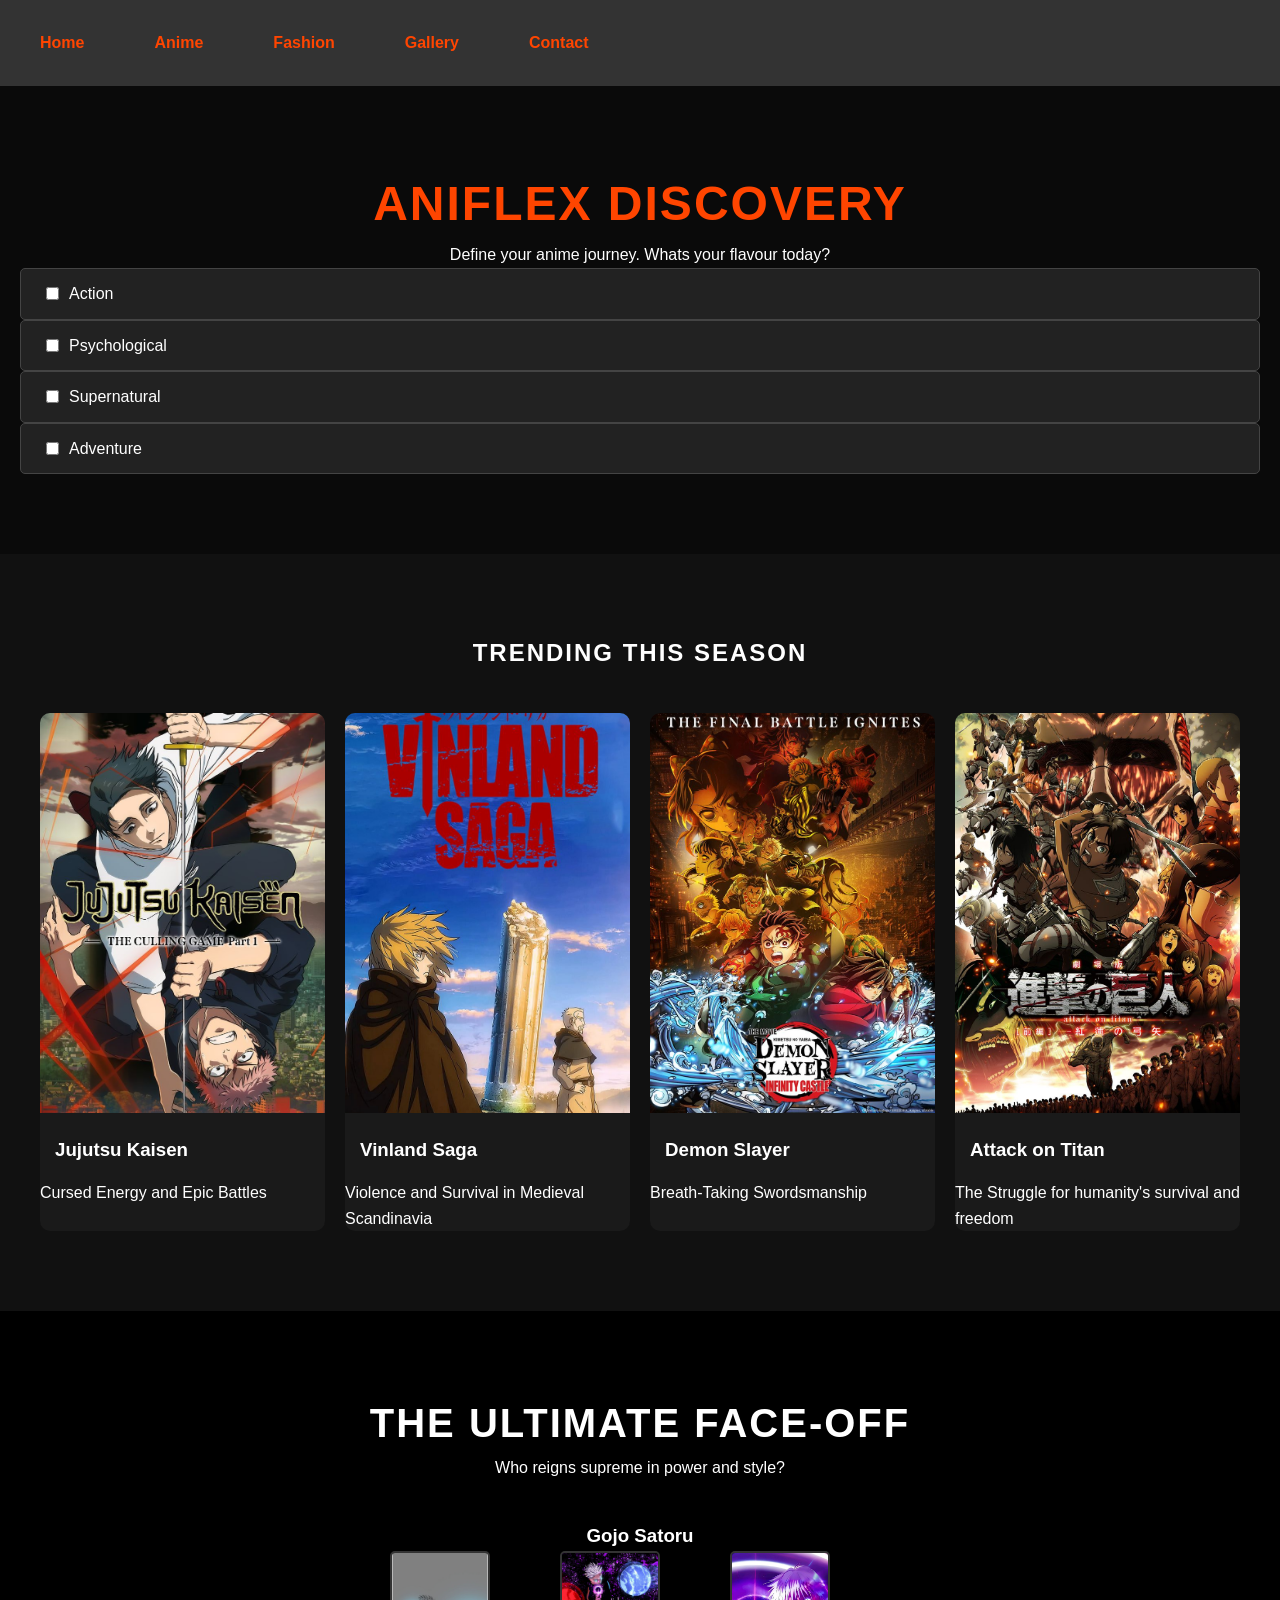
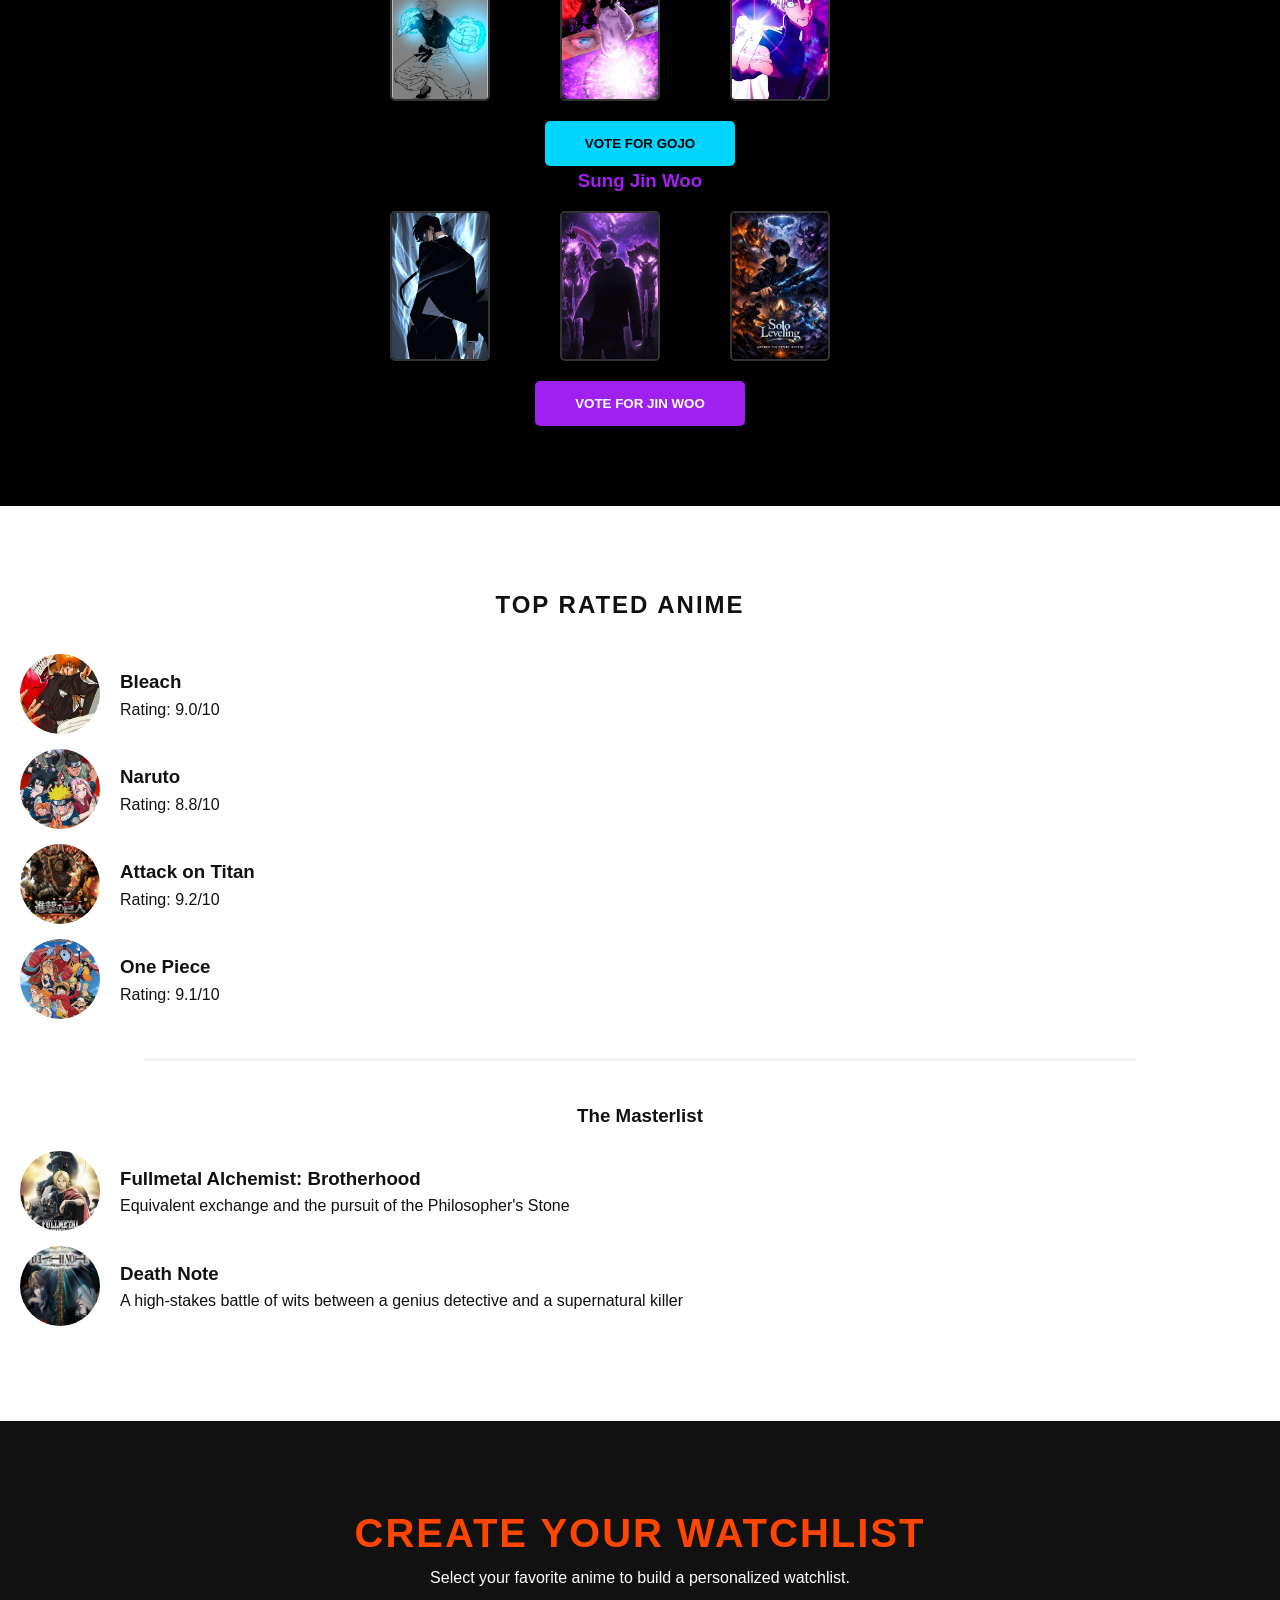
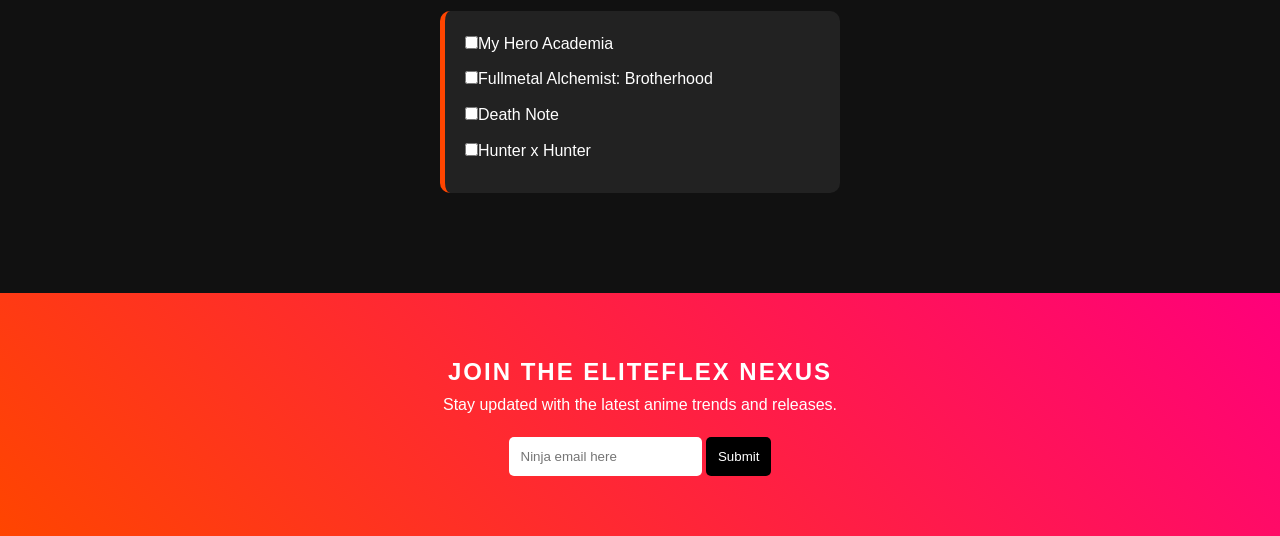
<file: animation.html>
<!DOCTYPE html>
<html lang="en">
<head>
    <meta charset="UTF-8">
    <meta name="viewport" content="width=device-width, initial-scale=1.0">
    <title>Document</title>
    <link rel="stylesheet" href="images">
</head>
    <meta charset="UTF-8">
    <meta name="viewport" content="width=device-width, initial-scale=1.0">
    <title>Animeflex|The Ani-Vault</title>
    <style>
        * {
            margin: 0;
            padding: 0;
            box-sizing: border-box;
            font-family: 'Segoe UI', Roboto, Arial, Helvetica, sans-serif;
        }

        body {
            background-color: #0a0a0a;
            color: #fff;
            line-height: 1.6;
            overflow-y: auto;

        }

        h2 {
            text-transform: uppercase;
            letter-spacing: 2px;
        }

        #genre-selector {
            padding: 80px 20px;
            text-align: center;
            ;
            background: url() center/cover fixed;
            position: relative;
        }

        #genre-elector::before {
            content: "";
            position: absolute;
            top: 0;
            left: 0;
            width: 100%;
            height: 100%;
            background: rgba(0, 0, 0, 0.7);
            z-index: 1;
        }

        .content-wrap {
            position: relative;
            z-index: 1;
        }

        .genre-chips {


            display: flex;
            justify-content: center;
            gap: 15px;
            flex-wrap: wrap;
            margin-top: 30px;

        }

        .chip {
            cursor: pointer;
            background: #222;
            padding: 12px 25px;
            border-radius: 5px;
            transition: 0.3s;
            border: 1px solid#444;
            display: flex;
            align-items: center;
            gap: 10px;
        }

        .chip:hover {
            background: #ff4500;
            border-color: #fff;
            transform: translateY(-3px);
        }

        #hero-gallery {
            padding: 80px 20px;
            background: #111;

        }

        .gallery-grid {
            display: grid;
            grid-template-columns: repeat(auto-fit, minmax(280px, 1fr));
            gap: 20px;
            max-width: 1200px;
            margin: 0 auto;

        }

        .card {
            border-radius: 10px;
            overflow: hidden;
            background: #1a1a1a;
            transition: 0.3s;

        }

        .card:hover {
            transform: scale(1.02);
            box-shadow: 0 0 20px #ff4500;
        }

        .card img {
            width: 100%;
            height: 400px;
            object-fit: cover;
        }

        #vote-battle {
            padding: 80px 20px;
            background: #000;
            text-align: center;
        }

        .battle-container {
            display: flex;
            justify-content: center;
            gap: 50px;
            flex-wrap: wrap;
            margin-top: 40px;
        }

        .contender {
            flex: 1;
            min-width: 280px;
            max-width: 500px;
        }

        .image-stack {
            display: grid;
            grid-template-columns: repeat(3, 1fr);
            gap: 10px;
            margin-bottom: 20px;

        }

        .image-stack img {
            width: 100px;
            height: 150px;
            object-fit: cover;
            border-radius: 5px;
            border: 2px solid #333;
        }

        .vote-btn {
            padding: 15px 40px;
            font-weight: bold;
            cursor: pointer;
            border: none;
            border-radius: 5px;
            text-transform: uppercase;
            transition: 0.3s;
        }

        .gojo-btn {
            background: #00d4ff;
            color: #000;
        }

        .jinwoo-btn {
            background: #a020f0;
            color: #fff;
        }

        #rankings {
            padding: 80px 20px;
            background: #fff;
            color: #111;

        }

        .rank-item {
            display: flex;
            align-items: center;
            margin: 15px auto;
            border-radius: 8px;

        }

        .rank-img {
            width: 80px;
            height: 80px;
            object-fit: cover;
            border-radius: 50%;
            margin-right: 20px;

        }

        #watchlist {
            padding: 80px 20px;
            background: #111;
            text-align: center;


        }

        .check-box {
            max-width: 400px;
            margin: 20px auto;
            text-align: left;
            background: #222;
            padding: 20px;
            border-radius: 10px;
            border-left: 5px solid #ff4500;
        }

        .check-box label {
            display: block;
            margin-bottom: 10px;
            cursor: pointer;
        }

        footer {
            padding: 60px 20px;
            background: linear-gradient(45deg, #ff4500, #ff007a);
            text-align: center;
        }
        nav {
            background: #333;
            padding: 20px;
            display: flex;
            gap: 30px;
            text-align: center;
        }
        nav a {
            color: #ff4500;
            text-decoration: none;
            font-weight: bold;
            padding: 10px 20px;
        }
    </style>
</head>

<body>
    <nav>
        <a href="index.html">Home</a>
        <a href="animation.html">Anime</a>
        <a href="fashion.html">Fashion</a>
        <a href="gallery.html">Gallery</a>
        <a href="contact.html">Contact</a>
    </nav>
    <section id="genre-selector">
        <div class="content-wrap">
            <h2 style="font-size: 3rem;color: #ff4500;">Aniflex Discovery</h2>
            <p>
                Define your anime journey. Whats your flavour today?
            </p>

            <div>
                <label class="chip"><input type="checkbox">Action</label>
                <label class="chip"><input type="checkbox">Psychological</label>
                <label class="chip"><input type="checkbox">Supernatural</label>
                <label class="chip"><input type="checkbox">Adventure</label>
            </div>
        </div>
    </section>
    <section id="hero-gallery">
        <h2 style="text-align: center;margin-bottom: 40px;">Trending this Season</h2>
        <div class="gallery-grid">

            <div class="card">
                <img src="images/ani7.jpg" alt="jujutsu kaisen">
                <div>
                    <h3 style="padding: 15px;">Jujutsu Kaisen</h3>
                    <p>Cursed Energy and Epic Battles</p>
                </div>

            </div>
            <div class="card">
                <img src="images/vin.jpg" alt="vinland saga">
                <div>
                    <h3 style="padding: 15px;">Vinland Saga</h3>
                    <p>Violence and Survival in Medieval Scandinavia</p>
                </div>
            </div>
            <div class="card">
                <img src="images/dem.jpg" alt="demon slayer">
                <div>
                    <h3 style="padding: 15px;">Demon Slayer</h3>
                    <p>Breath-Taking Swordsmanship</p>
                </div>
            </div>
            <div class="card">
                <img src="images/aot.jpg" alt="attack on titan">
                <div>
                    <h3 style="padding: 15px;">Attack on Titan</h3>
                    <p>The Struggle for humanity's survival and freedom</p>
                </div>
            </div>

    </section>
    <section id="vote-battle">
        <h2 style="font-size: 2.5rem;">The Ultimate Face-Off</h2>
        <p>Who reigns supreme in power and style?</p>
        <div class="battle-container">
            <div class="contender">
                <h3>Gojo Satoru</h3>
                <div class="image-stack">
                    <img src="images/gojo1.png" alt="Gojo 1">
                    <img src="images/gojo2.jpg" alt="Gojo 2">
                    <img src="images/gojo3.jpg" alt="Gojo 3">
                </div>
                <button class="vote-btn gojo-btn">Vote for Gojo</button>

                <div class="contender">
                    <h3 style="color: #a020f0; margin-bottom: 15px;">Sung Jin Woo</h3>
                    <div class="image-stack">
                        <img src="images/jinwoo1.jpg" alt="Jinwoo 1">
                        <img src="images/jinwoo2.jpg" alt="Jinwoo 2">
                        <img src="images/jinwoo3.jpg" alt="Jinwoo 3">
                    </div>
                    <button class="vote-btn jinwoo-btn">Vote for Jin Woo</button>
                </div>
            </div>
    </section>

    <section id="rankings">
        <h2 style="text-align: center; margin-right: 40px; margin-bottom: 30px;">Top Rated Anime</h2>
        <div class="rank-item">
            <img src="images/ble.jpg" alt="Bleach" class="rank-img">
            <div>
                <h3>Bleach</h3>
                <p>Rating: 9.0/10</p>
            </div>
        </div>
        <div class="rank-item">
            <img src="images/nar.jpg" alt="Naruto" class="rank-img">
            <div>
                <h3>Naruto</h3>
                <p>Rating: 8.8/10</p>
            </div>
        </div>
        <div class="rank-item">
            <img src="images/aot.jpg" alt="Attack on Titan" class="rank-img">
            <div>
                <h3>Attack on Titan</h3>
                <p>Rating: 9.2/10</p>
            </div>
        </div>
               <div class="rank-item">
        <img src="images/one.jpg" alt="One Piece" class="rank-img">
        <div>
            <h3>One Piece</h3>
            <p>Rating: 9.1/10</p>
        </div>
    </div> 
    <hr style="margin: 40px auto;width: 80%;opacity: 0.2;">
    <h3 style="text-align: center; margin-bottom: 20px;">The Masterlist</h3>
    <div class="rank-item">
        <img src="images/fa.jpg" alt="Fullmetal Alchemist: Brotherhood" class="rank-img">
        <div>
            <h3>Fullmetal Alchemist: Brotherhood</h3>
            <p>Equivalent exchange and the pursuit of the Philosopher's Stone</p>
        </div>
    </div>

    <div class="rank-item">
        <img src="images/dn.jpg" alt="Death Note" class="rank-img">
        <div>
            <h3>Death Note</h3>
            <p>A high-stakes battle of wits between a genius detective and a supernatural killer</p>
        </div>
    </div>
    </section>

    <section id="watchlist">
        <h2 style="font-size: 2.5rem; color: #ff4500;">Create Your Watchlist</h2>
        <p>Select your favorite anime to build a personalized watchlist.</p>
        <div class="check-box">
            <label><input type="checkbox">My Hero Academia</label>
            <label><input type="checkbox">Fullmetal Alchemist: Brotherhood</label>
            <label><input type="checkbox">Death Note</label>
            <label><input type="checkbox">Hunter x Hunter</label>
        </div>
    </section>
    <footer>
        <h2>Join the Eliteflex Nexus</h2>
        <p>Stay updated with the latest anime trends and releases.</p>
        <div style="margin-top: 20px;">
            <input   type="email" placeholder="Ninja email here" style="padding: 12px; border-radius: 5px; border: none; max-width: 250px;">     
            <button style="padding: 12px; border: none; border-radius: 5px; background: #000; color: #fff; cursor: pointer;">Submit</button>

        </div>
    </footer>
</body>

</html>
</file>
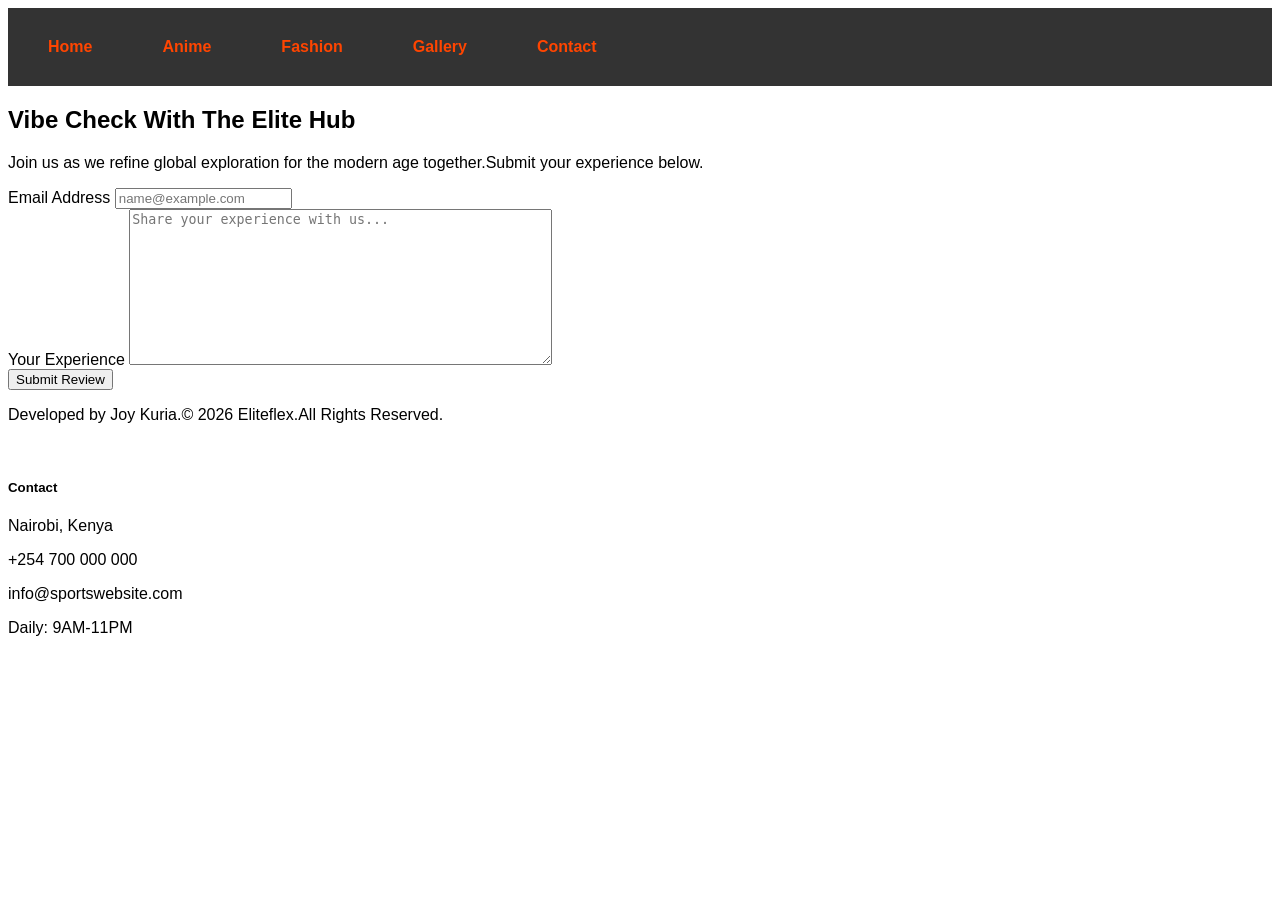
<file: contact.html>
<!DOCTYPE html>
<html lang="en">
<head>
    <meta charset="UTF-8">
    <meta name="viewport" content="width=device-width, initial-scale=1.0">
    <title>Document</title>
     <style>
        body {
            font-family: 'Segoe UI', Tahoma, Geneva, Verdana, sans-serif;

            
        }
        .hero-section {
            height: 90vh;
        }
        .carousel-item img {
            height: 500px;
            object-fit: cover;
            filter: brightness(60%);
        }
        .sectiom-padding {
            padding: 80px 0;
        }
        .card{
            border: none;
            border-radius: 15px;
            overflow: hidden;
            transition: transform 0.3s;

        }
        .card:hover {
            transform: translateY(-10px);
            box-shadow: 0 10px 20px rgba(0, 0, 0, 0.1);
        }
         .nav-link {
            
            font-weight: 600;
            text-transform: uppercase;
            letter-spacing: px;
            
        }
        .bg-dark-custom {
            background-color: #121212;
            color: white;
        }
        nav {
            background: #333;
            padding: 20px;
            display: flex;
            gap: 30px;
            text-align: center;
        }
        nav a {
            color: #ff4500;
            text-decoration: none;
            font-weight: bold;
            padding: 10px 20px;
        }

        

    </style>
</head>
<body>
     <nav>
        <a href="index.html">Home</a>
        <a href="animation.html">Anime</a>
        <a href="fashion.html">Fashion</a>
        <a href="gallery.html">Gallery</a>
        <a href="contact.html">Contact</a>
    </nav>
<section class="section-padding">
        <div class="container">
            <div class="row justify-content-center">
                <div class="col-md-8 text-center">
                    <h2 class="fw-bold mb-4">Vibe  Check With The Elite Hub</h2>
                    <p>
                        Join us as we refine global exploration for the modern age together.Submit your experience below.
                    </p>
                    
                        <form class="text-start bg-light p-5 rounded-4 shadow-sm">
                            <div class="mb-5">
                                <label class="form-label">Email Address</label>
                                <input type="email" class="form-control"  placeholder="name@example.com">
                                </div>
                                <div class="mb-3">
                                    <label class="form-label">Your Experience</label>
                                    <textarea class="form-control" rows="10" cols="50" placeholder="Share your experience with us..."></textarea>
                                </div>
                                <button type="submit" class="btn btn-dark w-100 py-3 mt-3">Submit Review</button>
                        </form>                  
                </div>  
        
            </div>
        </div>
        <footer class="py-4 text-center border-top">
            <p class="text-muted small">Developed by Joy Kuria.&copy; 2026 Eliteflex.All Rights Reserved.</p>
        </footer>
    </section><br>
    <div class="col-md-4 mb-4">
          <h5 class="footer-title">Contact</h5>
          <p> Nairobi, Kenya</p>
          <p> +254 700 000 000</p>
          <p> info@sportswebsite.com</p>
          <p> Daily: 9AM-11PM</p>
        </div>
</body>
</html>
</file>
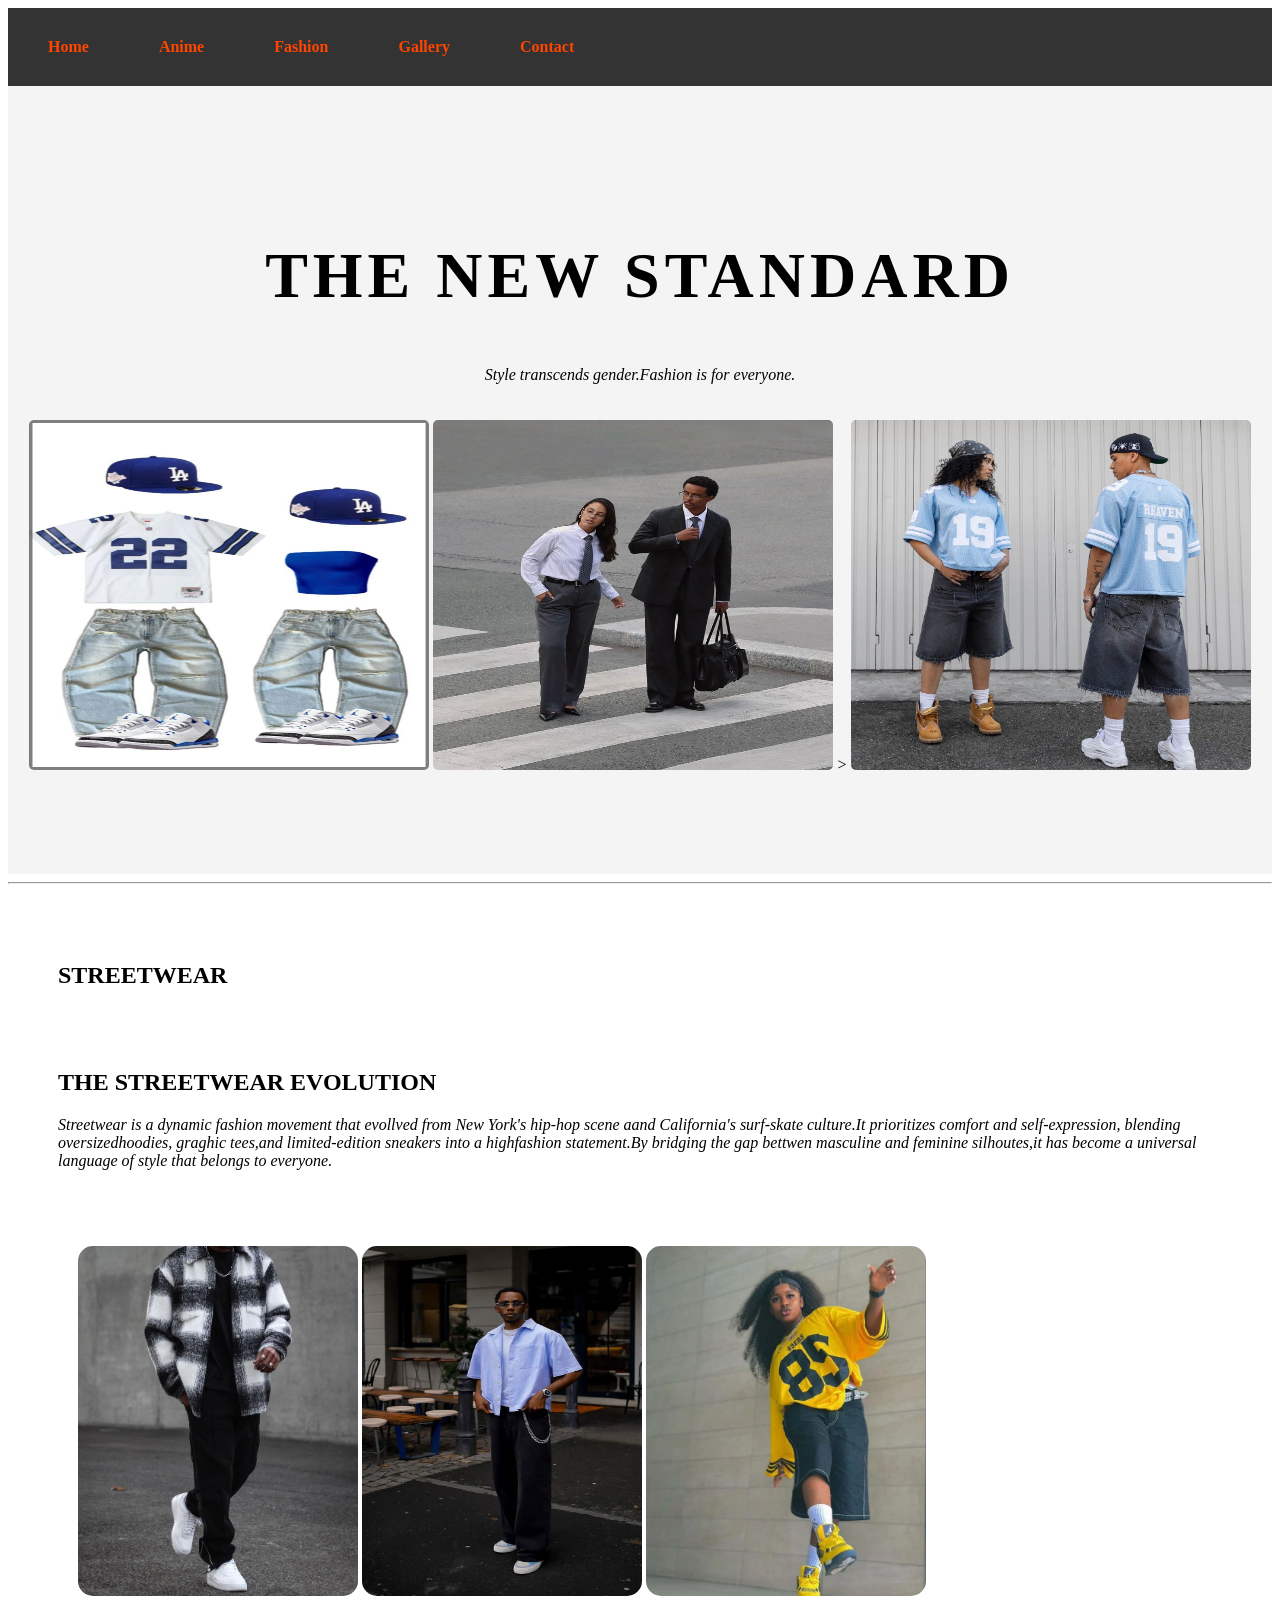
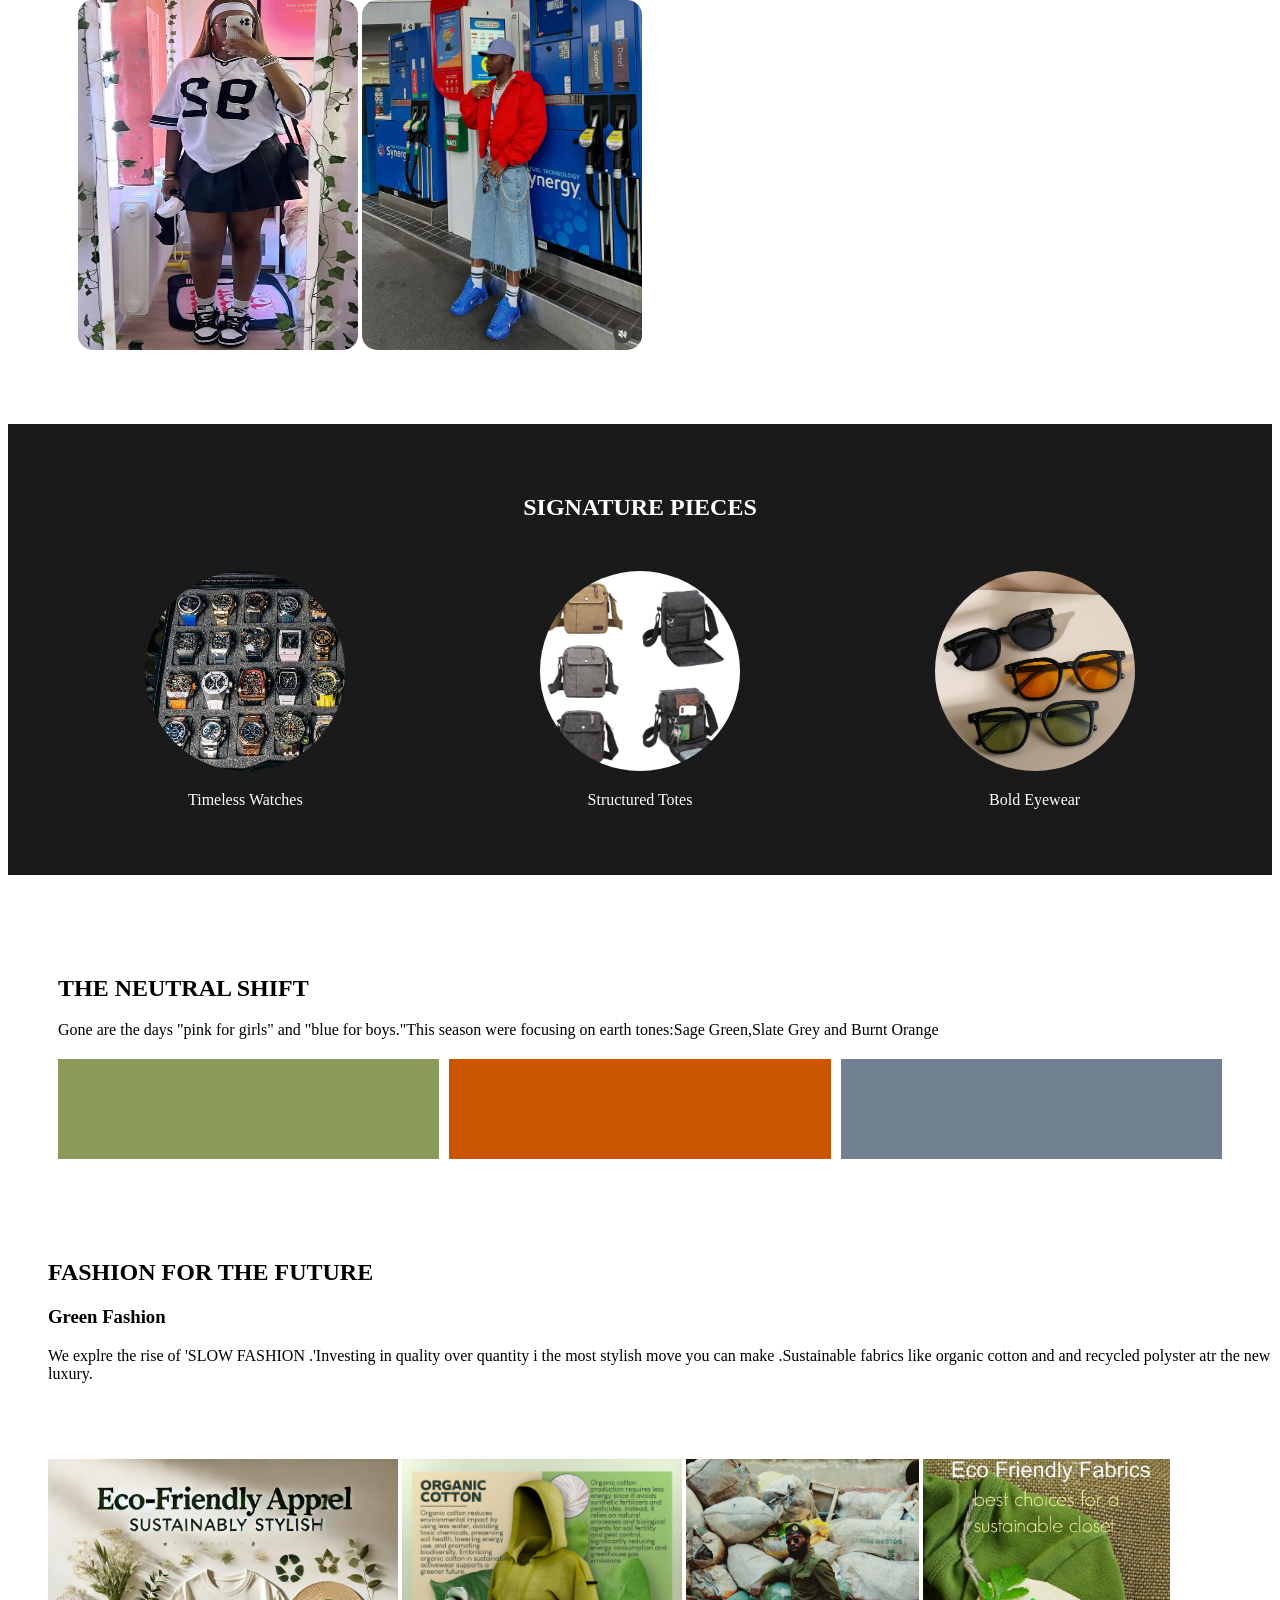
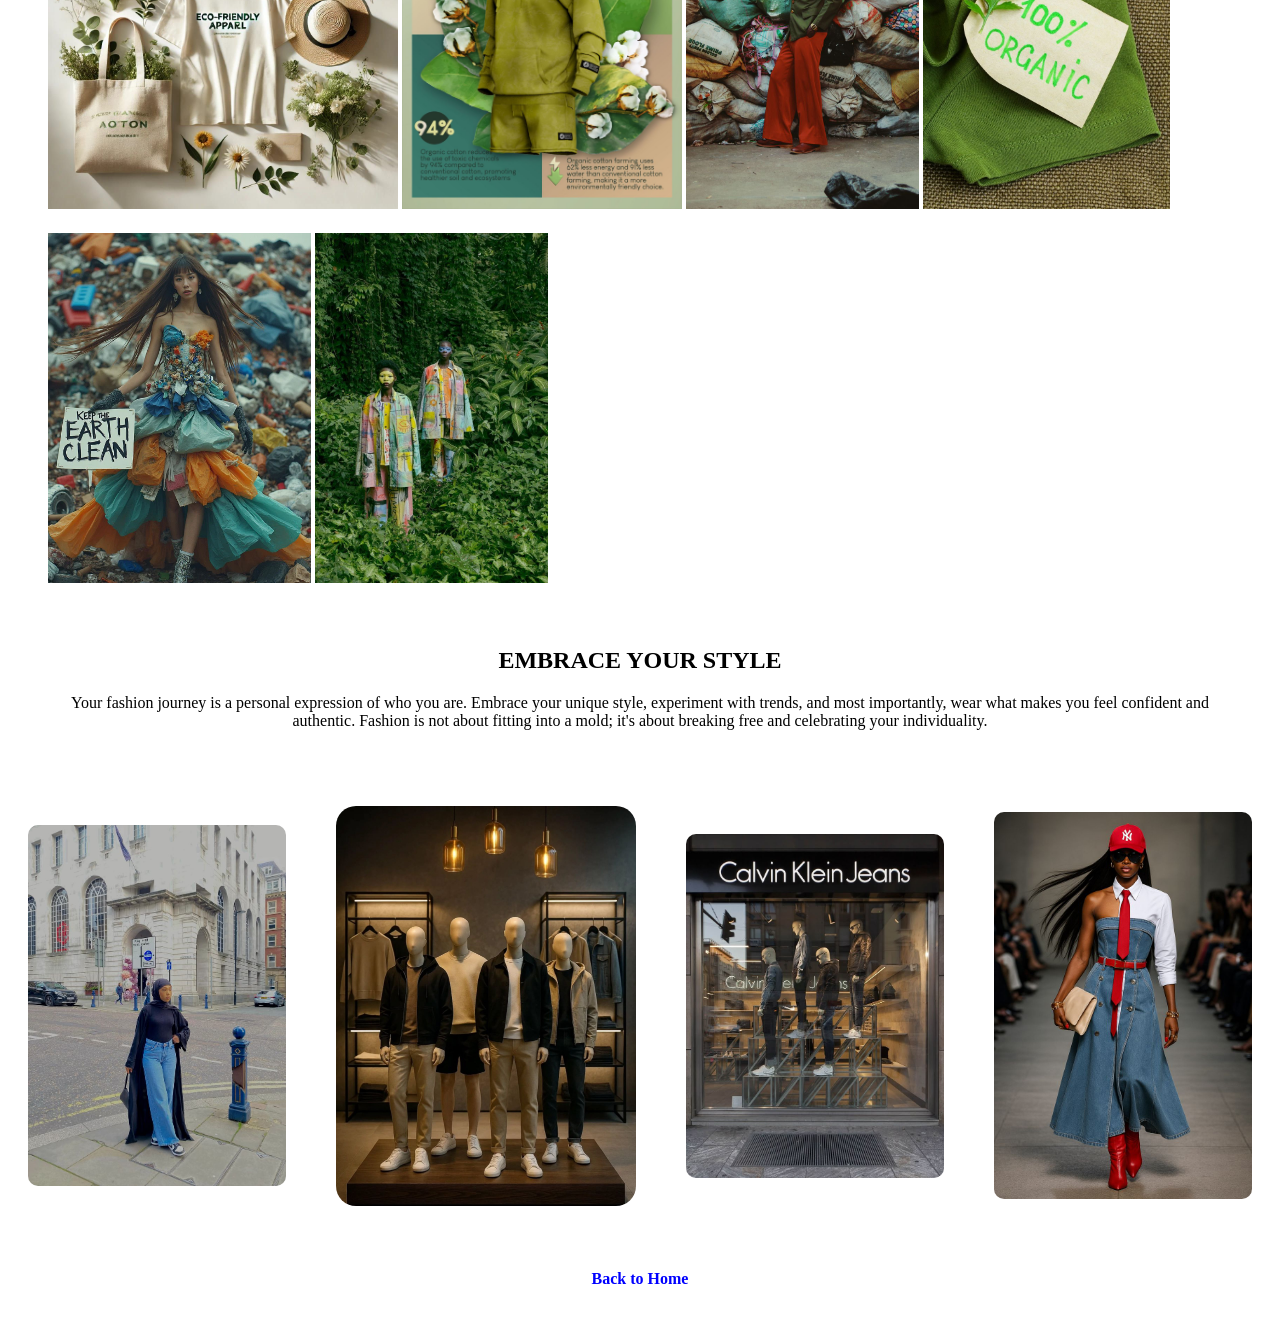
<file: fashion.html>
<!DOCTYPE html>
<html lang="en">
<head>
    <meta charset="UTF-8">
    <meta name="viewport" content="width=device-width, initial-scale=1.0">
    <title>Fashion</title>

    <style>
        .fashion-container {
            display: flex;
            align-items: center;
            gap: 50px;
            padding: 20px;
        }

        .fashion-container img {
            width: 300px;
            height: auto;
            border-radius: 20px;
        }
        .future-images{
            display: flex;
            justify-content: center;
            gap: 30px;
            padding: 20px;
        }
        .future-images img{
            width: 40%;
            height: auto;
            border-radius: 10px;
        } 
        nav {
            background: #333;
            padding: 20px;
            display: flex;
            gap: 30px;
            text-align: center;
        }
        nav a {
            color: #ff4500;
            text-decoration: none;
            font-weight: bold;
            padding: 10px 20px;
        }

    </style>
</head>

<body>
     <nav>
        <a href="index.html">Home</a>
        <a href="animation.html">Anime</a>
        <a href="fashion.html">Fashion</a>
        <a href="gallery.html">Gallery</a>
        <a href="contact.html">Contact</a>
    </nav>

    <!-- sec 1 -->
    <section id="hero" style="text-align: center ;padding: 100px 20px;background: #f4f4f4;">

        <h1 style="font-size: 4rem;  letter-spacing: 5px;">
            THE NEW STANDARD
        </h1>
        <p style="font-style: italic;">
            Style transcends gender.Fashion is for everyone.
        </p>
        <img src="images/fas37.png" alt="" style="width: 400px;max-width: 800px; margin-top: 20px;  border-radius: 5px; height: 350px;">
       
            <img src="images/fas38.jpg" alt=""style="width: 400px;max-width: 800px; margin-top: 20px;  border-radius: 5px; height: 350px;">
        >
            <img src="images/fas36.jpg" alt=""
            style="width: 400px;max-width: 800px; margin-top: 20px;  border-radius: 5px; height: 350px;">

    </section>
    <hr>
    <!-- sec 2 -->
    <section id="trends" style="padding: 50px; display: flex; align-items: cnter;gap: 40px;flex-wrap: wrap;">
        <h1 class="text-center">STREETWEAR</h1>
        <div>
            <h2>THE STREETWEAR EVOLUTION</h2>

            <p class="text-center">
                <i>
                    Streetwear is a dynamic fashion movement that evollved from New York's hip-hop scene aand
                    California's surf-skate culture.It prioritizes comfort and self-expression, blending
                    oversizedhoodies, graghic tees,and limited-edition sneakers into a highfashion statement.By bridging
                    the gap bettwen masculine and feminine silhoutes,it has become a universal language of style that
                    belongs to everyone.
                </i>
            </p>
        </div>

        <div style="flex: 1; min-width: 300px;" class="fashion-container">
            <div>
                <img src="images/fas32.jpg" alt="" style="border-radius: 15px;height: 350px;;width: 280px;">
                <img src="images/fas7.jpg" alt="" style="border-radius: 15px;height: 350px;;width: 280px;">
                <img src="images/fas23.jpg" alt="" style="border-radius: 15px;height: 350px;;width: 280px;">
                <img src="images/fas22.jpg" alt=""style="border-radius: 15px;height: 350px;;width: 280px;" >
                <img src="images/fas39.jpg" alt=""style="border-radius: 15px;height: 350px;;width: 280px;" >

            </div>
        </div>



    </section>
    <!-- sec 3 -->
    <section id="accesories" style="padding: 50px; background: #1a1a1a;color: white; text-align: center;">
        <h2>SIGNATURE PIECES</h2>
        <div style="display:flex;justify-content: space-around;padding-top: 30px;flex-wrap:wrap;gap: 20px;">
            <div>
                <img src="images/wat1.jpg" alt="luxury watch"
                    style="width: 200px;height: 200px;object-fit: cover;border-radius: 50%;">
                <p>Timeless Watches</p>
            </div>
            <div>
                <img src="images/bags.jpg" alt="unisex bags"
                    style="width: 200px;height: 200px; object-fit: cover;border-radius: 50%;">
                <p>Structured Totes</p>

            </div>
            <div>
                <img src="images/glasses.jpg" alt="Sunglasses"
                    style="width: 200px;height: 200px; object-fit: cover;border-radius: 50%;">
                <p>Bold Eyewear</p>
            </div>
        </div>
    </section>
    <!-- sec 4 -->
    <section id="colors" style="padding: 80px 50px;">
        <div style="padding: 0%;">
            <h2>THE NEUTRAL SHIFT</h2>
            <p>
                Gone are the days "pink for girls" and "blue for boys."This season were focusing on earth tones:Sage
                Green,Slate Grey and Burnt Orange
            </p>
        </div>
        <div style="display: flex; gap: 10px;margin-top: 20px;">
            <div style="height: 100px;flex: 1; background: #8A9A5B;">
            </div>
            <div style="height: 100px;flex: 1;background: #CC5500;">
            </div>
            <div style="height: 100px;flex: 1;background:#708090">

            </div>

        </div>
    </section>
    <!-- sec 5 -->
    <section id="future" style="padding-left: 40px;">
        <h2>FASHION FOR THE FUTURE</h2>
        <h3>Green Fashion</h3>
        <p>We explre the rise of 'SLOW FASHION .'Investing in quality over quantity i the most stylish move you can make
            .Sustainable fabrics like organic cotton and and recycled polyster atr the new luxury.
        </p>
        <div class="future-images">

        </div>
            <img src="images/orgfas.jpg" alt="fabric" style=" height: 350px; object-fit: cover;margin-top: 20px;">

            <img src="images/orgfas2.jpg" alt="green" style=" height: 350px; object-fit: cover;margin-top: 20px;">
            <img src="images/orgfas6.jpg" alt="green" style=" height: 350px; object-fit: cover;margin-top: 20px;" >
            <img src="images/orgfas3.jpg" alt="green" style=" height: 350px; object-fit: cover;margin-top: 20px;">
            <img src="images/orgfas4.jpg" alt="green" style=" height: 350px; object-fit: cover;margin-top: 20px;" >
            <img src="images/orgfas5.jpg" alt="clean" style=" height: 350px; object-fit: cover;margin-top: 20px;">

        </div>
    </section> 
    <section>
        <div style="text-align: center; padding: 40px;">
            <h2>EMBRACE YOUR STYLE</h2>
            <p>Your fashion journey is a personal expression of who you are. Embrace your unique style, experiment with trends, and most importantly, wear what makes you feel confident and authentic. Fashion is not about fitting into a mold; it's about breaking free and celebrating your individuality.</p>
        </div> 
        <div class="fashion-container">
            <div>
            <img src="images/fas21.jpg" alt="individuality" style="width: 100%; height:100; object-fit: cover; border-radius: 10px;" height="200px" width="230px">
            </div>
            <div>
            <img src="images/fas45.jpg" alt="confidence" style="object-fit:cover; border: radius 10px;" width="230px" height="120px" >
        </div>
        <div>
            <img src="images/fas46.jpg" alt="expression" style="width: 100%; height: auto; object-fit: cover; border-radius: 10px;" width="230px" height="200px">
        </div>
        <div>
            <img src="images/fas29.jpg" alt="creativity" style="width: 100%; height: auto; object-fit: cover; border-radius: 10px;" height="200px" width="230px">
        </div>
        </div>
    </section>
    <footer style="padding: 40px; text-align: center;">
        <a href="index.html" style="text-decoration: none;color: blue;font-weight: bold;">Back to Home</a>
    </footer>
</body>

</html>
</file>
